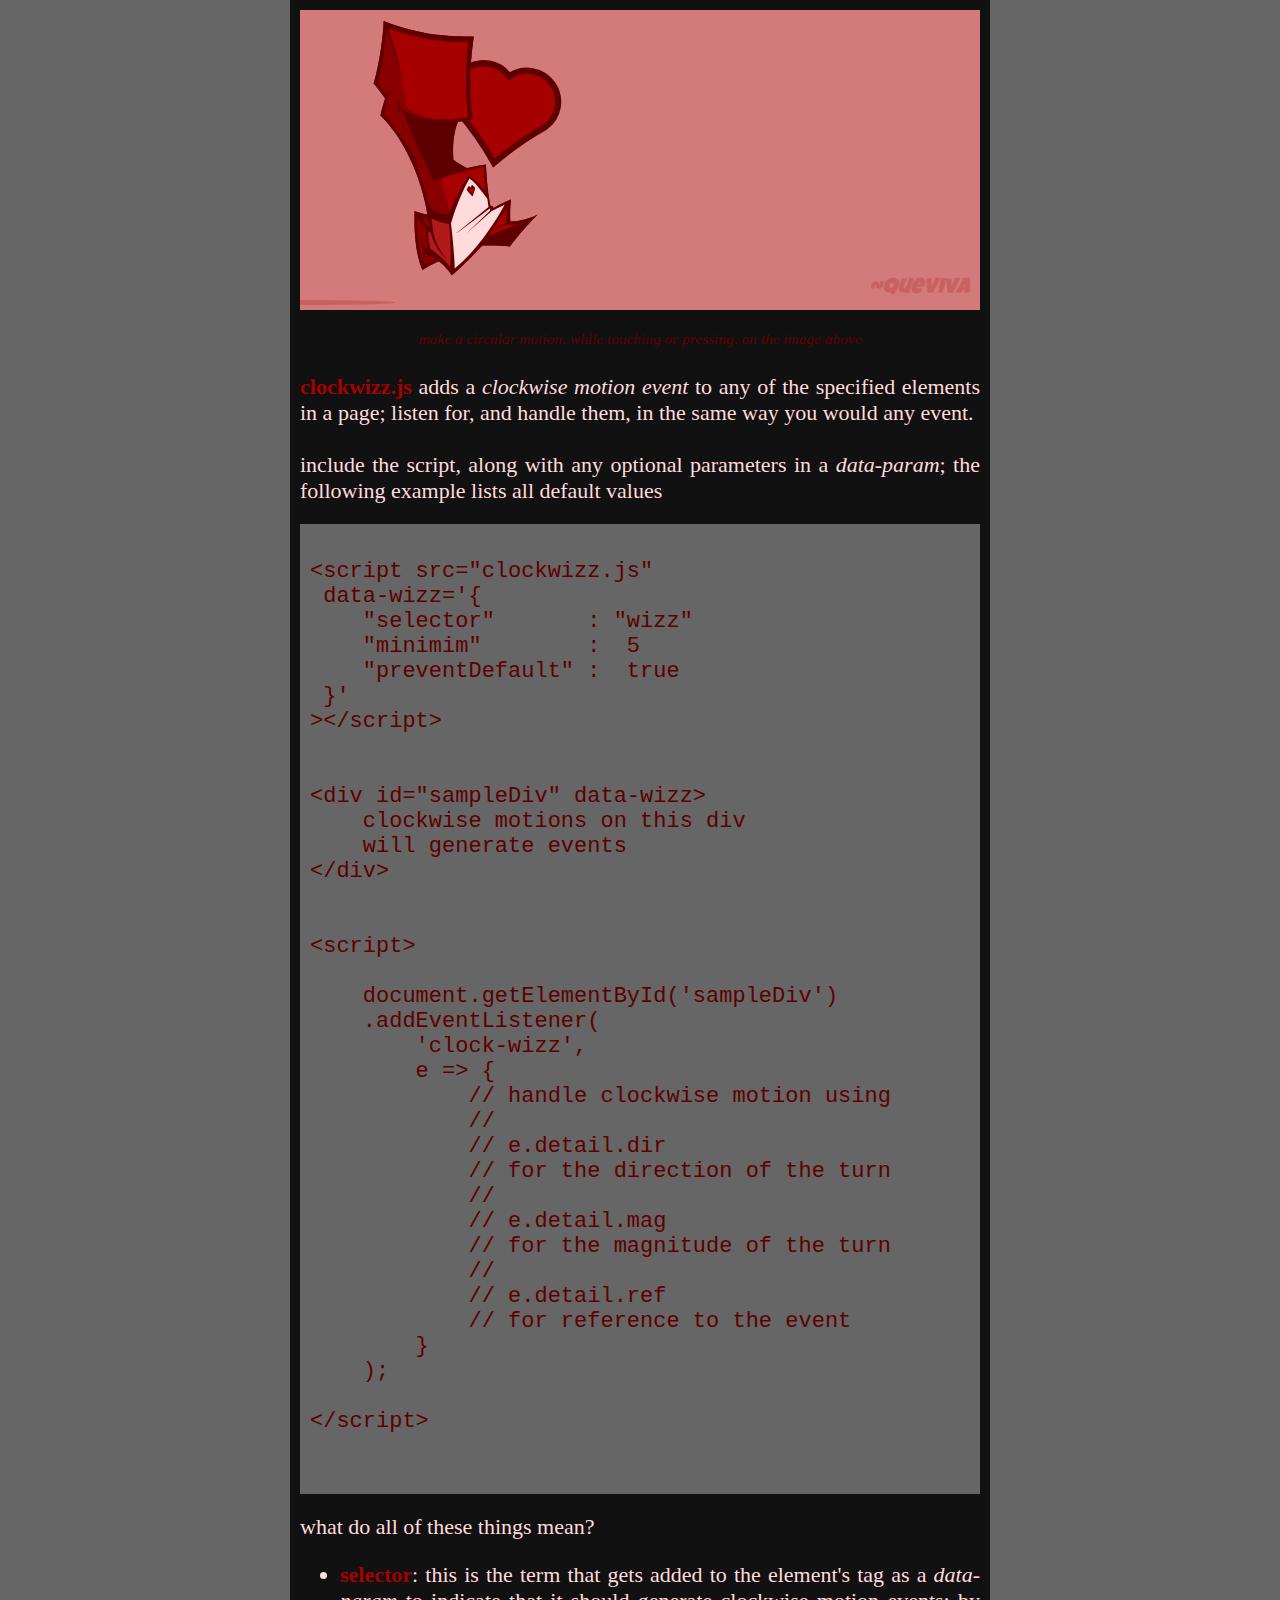
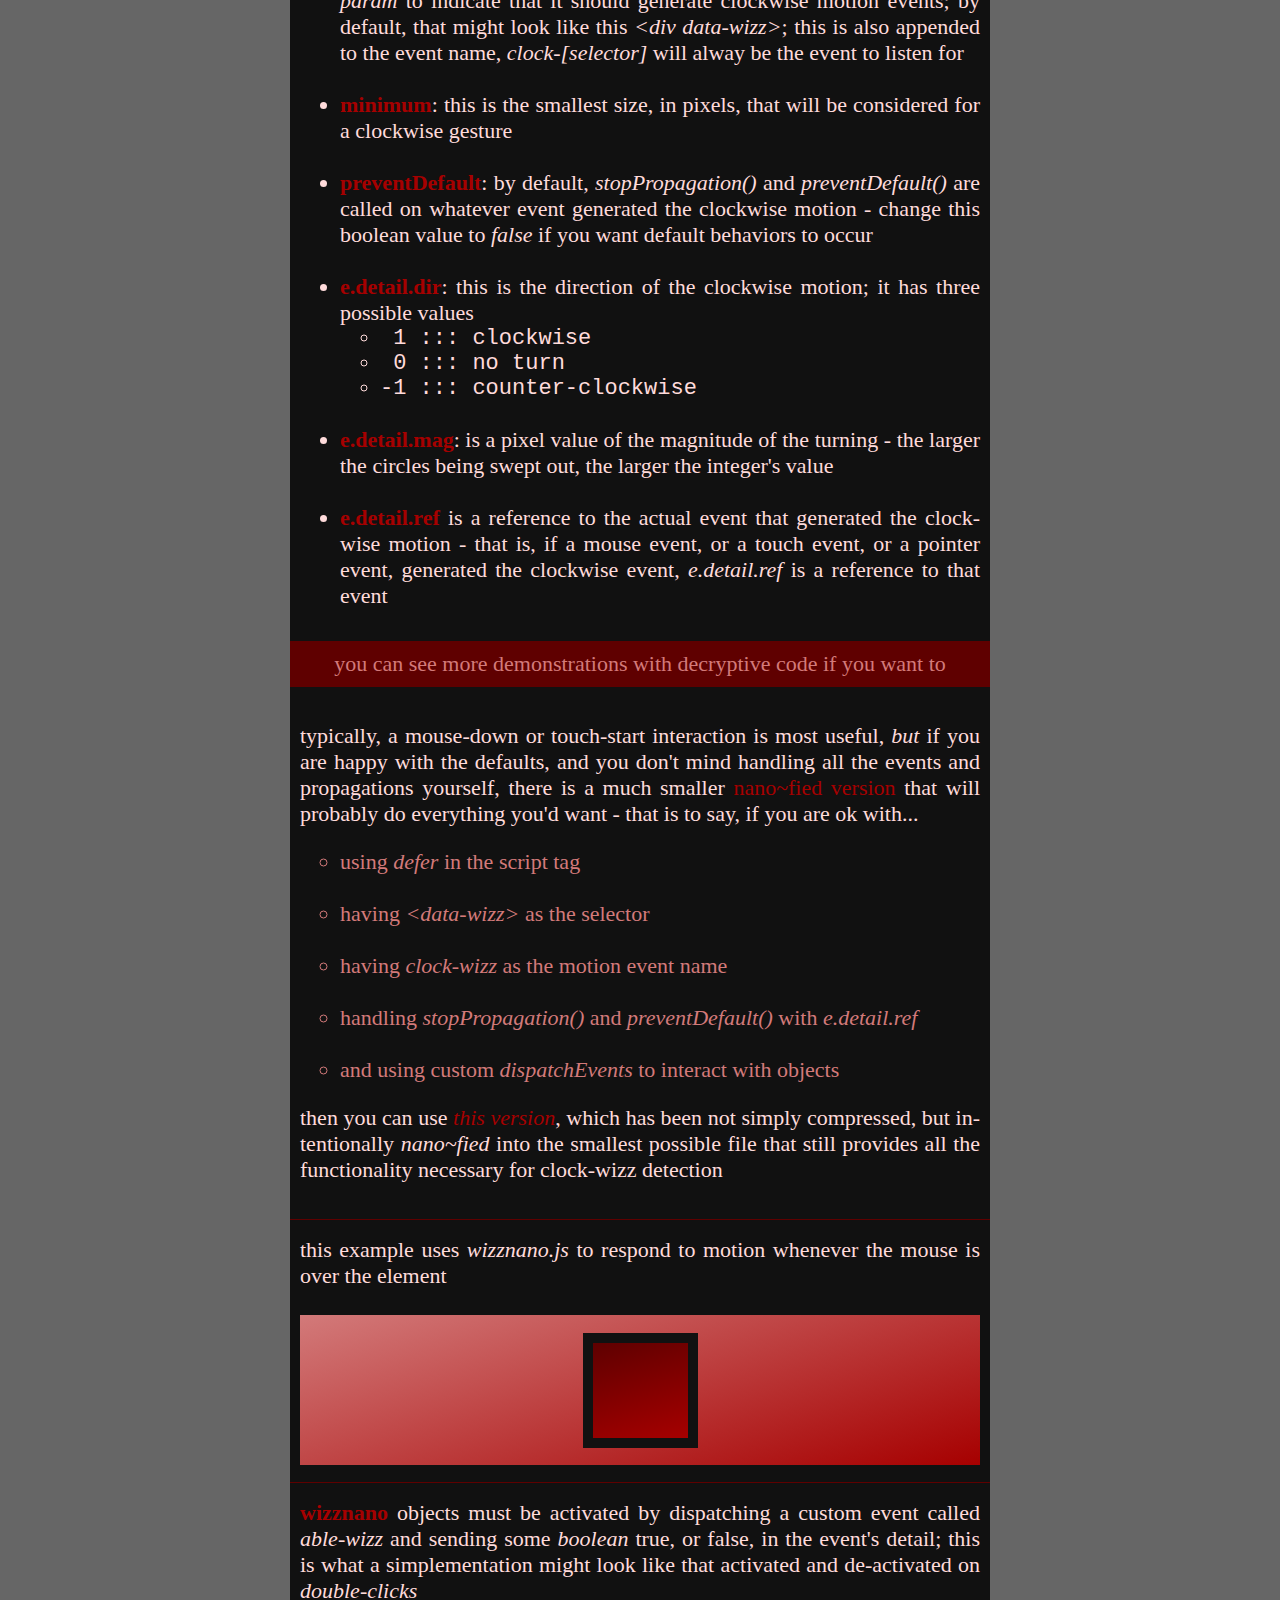
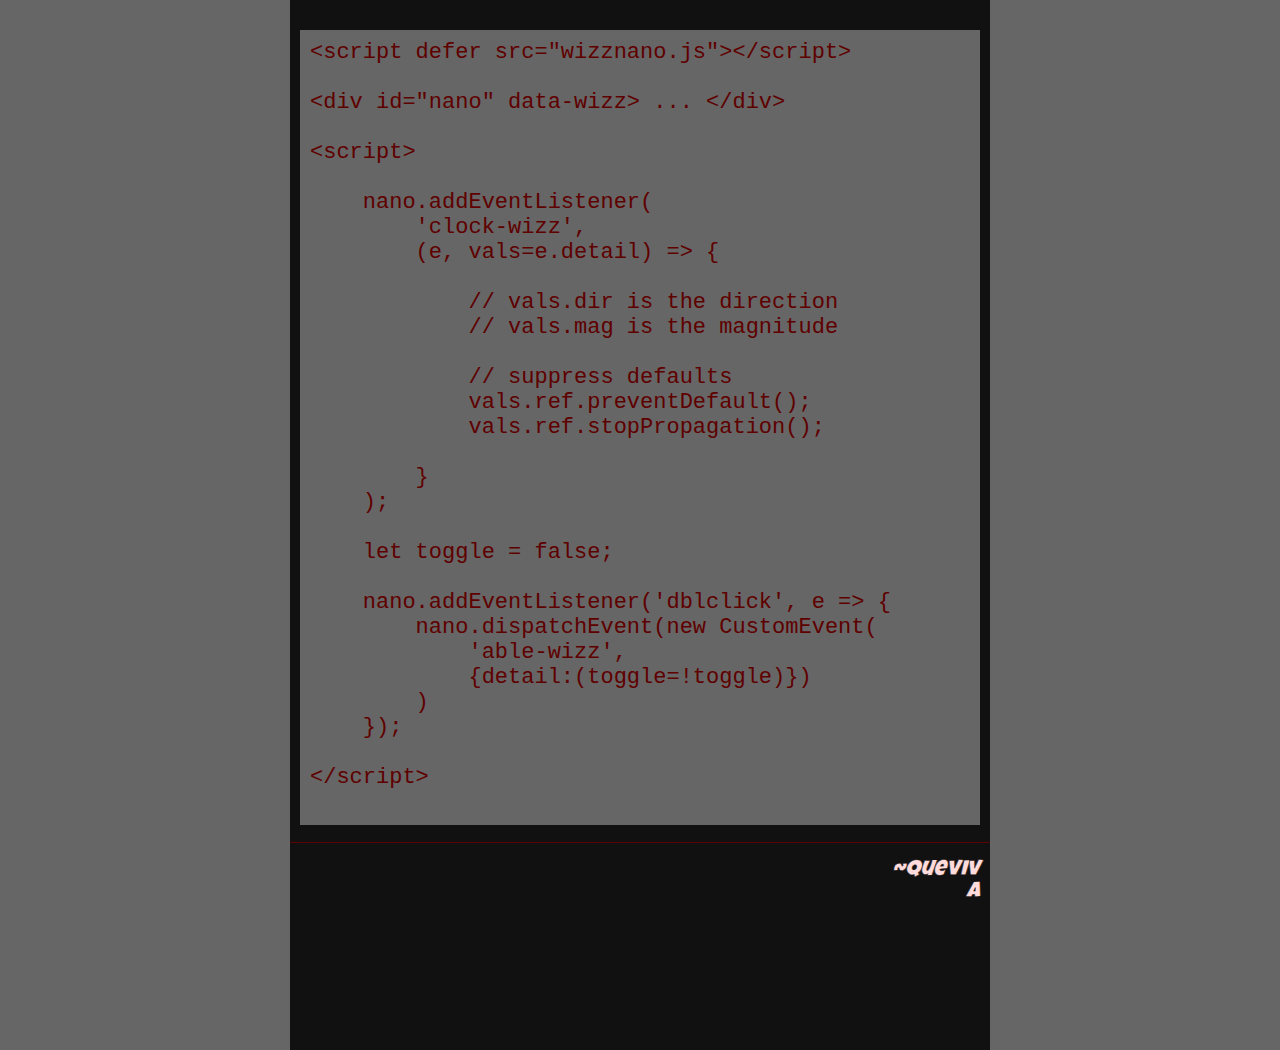
<file: index.html>
<!doctype html><html lang="en">
    
<head><title>clockwizz</title>
<meta name="viewport" content="width=device-width, initial-scale=1.0">
<link rel="icon" type="image/x-icon" href="favicon.ico">
<style id="demoStyles">

@font-face {
    font-family : luckiest;
    src : url(luckiest.ttf);
}

:root {
    
    --circ-h: 0;
    --circ-s: 100%;
    --circ-l: 93%;
    --circ-a: 1;
    
    --lightness: hsl(
        var(--circ-h),
        var(--circ-s),
        var(--circ-l)
    );
    
    --midness: hsl(
        var(--circ-h),
        calc(0.5 * var(--circ-s)),
        calc(0.7 * var(--circ-l))
    );
    
    --darkness: hsl(
        var(--circ-h),
        var(--circ-s),
        calc(0.35 * var(--circ-l))
    );
    
    --blackness: hsl(
        var(--circ-h),
        var(--circ-s),
        calc(0.20 * var(--circ-l))
    );
                
    --main-color: var(--lightness);
    --greyed-out: var(--darkness);
    --back-color: #666;
    --holder-back: #111;
    --faded-txt: hsla(
        var(--circ-h),
        var(--circ-s),
        var(--midness),
        0.5
    );
    
    --trans-speed: 0.3s;
    
}

* {
    box-sizing: border-box;
    word-wrap: break-word;
}

body {
    padding: 0;
    margin: 0;
    background-color: var(--back-color);
    font-size: 22px;
    text-align: justify;
    hyphens: auto;
}

.holder {
    
    --nose-hsla: hsla(39, 100%, 30%, 0);
    
    --key: hsla(
        var(--nose-h),
        var(--nose-s),
        var(--nose-l),
        var(--nose-l)
    );
    
    --fill: hsla(
        var(--nose-h),
        0%,
        0%,
        calc(var(--nose-l))
    );
    
    --back: hsla(
        calc(-60 + var(--nose-h)),
        50%,
        50%,
        var(--nose-l)
    );
    
    --shadow: hsla(
        0,0%,0%,var(--nose-l)
    )
    
    --shade: hsla(0, 0%, 0%, 0.35);
    /* !!!MUST have spaces between -'s !!!
    calc((var(--nose-l) - 30%)/(.8 - .3)) */
    --shade-op : calc((var(--nose-l) - 10%) * 2.5);
    
    --ground-color: #000;
    --floor-opacity: calc((var(--nose-l) - 30%) * 2);
    
	position: relative;
    color: var(--main-color);
    background-color: var(--holder-back);
    margin: auto;
    width: 100%;
    max-width: 700px;
    
}

a, a:hover, a:visited {
    text-decoration: none;
    color: var(--darkness);
}

.qa > div > a, .qa > div > a:hover, .qa > div > a:visited,
.qb > div > a, .qb > div > a:hover, .qb > div > a:visited
{
    color: var(--lightness);
}

pre {
    background-color: var(--back-color);
    margin: 0px;
    padding: 10px;
    color: var(--blackness);
    overflow: auto;
}

hr {
    border-top: 1px solid var(--blackness);
    border-bottom: none;
    border-left: none;
    border-right: none;
    margin: 7px 0px 7px 0px;
}

b {
    color: var(--darkness);
}

.qr {
    padding: 10px;
}

.qa, .qb {
    color: var(--midness);
}

.qa:after, .qb:after {
    content: "";
    display: table;
    clear: both;
}

.qa > div, .qb > div {
    float: left;
    padding: 10px;
    height: auto;
}

.qa > div:nth-child(1),
.qb > div:nth-child(2) {
  width: 65%;
}

.qa > div:nth-child(2),
.qb > div:nth-child(1) {
  width: 35%;
}

.qa > div > b,
.qb > div > b {
    color: var(--lightness);
}

.mobr {
    display: none;
}

.hobr {
    display: inline-block;
}

.abhr {
    display: none;
}

/*possibly a portrait mobi-fone*/
@media screen and (max-width:500px) {

	.qa > div:nth-child(1),
	.qa > div:nth-child(2),
	.qb > div:nth-child(1),
	.qb > div:nth-child(2)
	{
    	width: 100%;
    }
    
    .mobr {
        display: inline-block;
    }
    .hobr {
        display: none;
    }
    .abhr {
        display: block;
    }
    ul {
        text-align: left;
    }

}

/*possibly a mobile landscraper*/
@media screen and (orientation: landscape) and (max-width: 760px) {
    
}

.signature {
    text-align: right;
    font-family: 'luckiest';
    font-style: italic;
    height: 200px;
    user-select:none;
}

</style>
<style id="sceneStyles">

#sceneDiv {
    position: relative;
    background-color: var(--midness);
    width: 100%;
    height: 300px;
    overflow: hidden;
    padding: 0;
}

#hackbox {
     position: absolute;
     left: 40px;
     top: 0px;
     height: 300px;
}

#heartDiv {
    position:absolute;
    top: 0px;
    left:110px;
    height: 100px;
}

#shadow {
    position: absolute;
    left: 40px;
    bottom: 5px;
    height: 5px;
    width: 400px;
    background-color: var(--darkness);
    opacity: 0.2;
    border-radius: 50%;
}

#queviva {
    font-family: 'luckiest';
    text-align: right;
    bottom: 0px;
    padding:10px;
    position: absolute;
    width: 100%;
    user-select: none;
    color: var(--darkness);
    opacity: 0.2;
}

/*possibly a mobile landscaper*/
@media screen and (orientation: landscape) and (max-width: 760px) {
    
    #sceneDiv {
        height: 100px;
    }
    #hackbox {
        height: 100px;
    }
    #heartDiv {
        top: -30px;
        left: 20px;
        transform: scale(0.4);
    }
    #shadow {
        transform: scale(0.5, 0.5);
    }
}

</style>
<script src="clockwizz.js"
    data-opts='{"selector":"wizzer"}'
></script>
</head>

<body>
<div class="holder">
    
    <div demo class="qr">
      <div id="sceneDiv" class="qr" data-wizzer>
        <div id="heartDiv">
            <svg id="heartSVG" transform="scale(0)" style="right:50px;bottom:20px;" height="200px" width="200px" xmlns="http://www.w3.org/2000/svg">
                <path fill="var(--darkness)" stroke="var(--blackness)" stroke-width="10" style="transform-origin:50% 50%" transform="rotate(-35 0 0) translate(30 5)" d="M 0 150 A 500 500 0 0 0 0 50 A 30 30 0 0 1 100 50 A 30 30 0 0 1 100 150 A 500 500 0 0 0 0 150 Z"/>
            </svg>
        </div>

        <svg id="hackbox" viewbox="0 0 150 200">
            <use xlink:href="hackBox0.svg#ikon"/>
        </svg>
        
        <div id="shadow"></div>
        
        <div id="queviva" class="qr"><i>~queviva</i></div>
      </div>
    </div>
    
    <div intro class="qr">
        <center style="
            font-size:0.7em;
            font-style: italic;
            color: var(--blackness);
        ">
        make a circular motion, while touching or pressing,
        on the image above
        </center>
        <br>
    
        <a href="clockwizz.js"><b>clockwizz.js</b></a>
        adds a <i>clockwise motion event</i>
        to any of the specified elements in a page;
        listen for, and handle them, in the same way
        you would any event.
        
        <br><br>
        
        include the script, along with any optional
        parameters in a <i>data-param</i>;
        the following example lists all default values
        
    </div>

    <div prescript class="qr">
        <pre>
            
&lt;script src="clockwizz.js"
 data-wizz='{
    "selector"       : "wizz"
    "minimim"        :  5
    "preventDefault" :  true
 }'
&gt;&lt;/script&gt;


&lt;div id="sampleDiv" data-wizz&gt;
    clockwise motions on this div
    will generate events
&lt;/div&gt;


&lt;script&gt;

    document.getElementById('sampleDiv')
    .addEventListener(
        'clock-wizz',
        e => {
            // handle clockwise motion using
            //
            // e.detail.dir
            // for the direction of the turn
            //
            // e.detail.mag
            // for the magnitude of the turn
            //
            // e.detail.ref
            // for reference to the event
        }
    );
        
&lt;/script&gt;

        </pre>
    </div>
    
    <div defaults class="qr">
        
        what do all of these things mean?
        <br>
        <ul>
            <li><b>selector</b>: this is the term
            that gets added to the element's tag as a
            <i>data-param</i> to indicate that it
            should generate clockwise motion events;
            by default, that might look like this
            <i>&lt;div data-wizz&gt;</i>; this is also
            appended to the event name,
            <i>clock-[selector]</i> will alway be the
            event to listen for
            </li><br>
            
            <li><b>minimum</b>: this is the smallest
            size, in pixels, that will be considered
            for a clockwise gesture
            </li><br>
            
            <li><b>preventDefault</b>: by default,
            <i>stopPropagation()</i> and
            <i>preventDefault()</i>
            are called on whatever event generated the
            clockwise motion - change this boolean value to
            <i>false</i> if you want default behaviors to
            occur
            </li><br>
        
            <li><b>e.detail.dir</b>: this is the
            direction of the clockwise motion; it has
            three possible values
            <ul style="font-family:cousine;">
                <li>&nbsp;1 ::: clockwise</li>
                <li>&nbsp;0 ::: no turn</li>
                <li>-1 ::: counter-clockwise</li>
            </ul>
            </li><br>
            
            <li><b>e.detail.mag</b>: is a pixel value
            of the magnitude of the turning - the
            larger the circles being swept out, the
            larger the integer's value
            </li><br>
    
            <li><b>e.detail.ref</b> is a reference to
            the actual event
            that generated the clockwise motion -
            that is, if a mouse event, or a touch event,
            or a pointer event, generated the clockwise
            event, <i>e.detail.ref</i> is a reference
            to that event
            </li>
        </ul>
    </div>
    
    <div demolink class="qr" style="
        background-color:var(--blackness);
        text-align:center;
    ">
        <a href="demo.html" style="color:var(--midness);">
        you can see more demonstrations
        with decryptive code if you want to
        </a>
    </div>
    
    <br>
    <div nanintro style="padding:0;margin:10px;">
        
        typically, a mouse-down or touch-start
        interaction is most useful, <i>but</i>
        if you are happy with the defaults, and
        you don't mind handling all the events
        and propagations yourself, there is a much
        smaller
        <a href="wizznano.js">nano~fied version</a>
        that will probably do everything you'd want
        
        - that is to say, if you are ok with...
        
        <ul style="
            list-style:circle;
            text-align:left;
            color:var(--midness);
        ">
            
            <li>using <i>defer</i> in the script
            tag</li><br>
            
            <li>having <i>&lt;data-wizz&gt;</i> as the
            selector</li><br>
            
            <li>having <i>clock-wizz</i> as the
            motion event name</li><br>
            
            <li>handling <i>stopPropagation()</i>
            and <i>preventDefault()</i>
            with <i>e.detail.ref</i></li><br>
            
            <li>and using custom <i>dispatchEvents</i>
            to interact with objects
            </li>
        
        </ul>
        
        then you can use
        <i><a href="wizznano.js">this version</a></i>, which
        has been not simply compressed, but
        intentionally <i>nano~fied</i> into the
        smallest possible file that still provides
        all the functionality necessary for clock-wizz
        detection
        <br><br>
        
    </div>
    
    <hr>
    <div nandemo class="qr">
        
        this example uses <i>wizznano.js</i>
        to respond to motion whenever the
        mouse is over the element
        <br><br>
    
        <script defer src="wizznano.js"></script>
        
        <div id="mic" data-wizz
          style="
            position:relative;
            --deg: 163deg;
            background-image: linear-gradient(
                var(--deg),
                var(--midness),
                var(--darkness)
            );
            height:150px;
            text-align:center;
          ">
            <div id="rrr" style="
                --wide: 115px;
                background-image: linear-gradient(
                    var(--deg),
                    var(--blackness),
                    var(--darkness)
                );
                position: absolute;
                top: calc(50% - var(--wide)/2);
                left: calc(50% - var(--wide)/2);
                height: var(--wide);
                width: var(--wide);
                border: 10px solid var(--holder-back);
            "></div>
        </div>
        
        <script>
        
        const mic = document.getElementById('mic');
        const rrr = document.getElementById('rrr');
        
        function D (j,e,v) {
            j.dispatchEvent(new CustomEvent(e,{detail:v}));
        }
        
        let sine = 0;
        let deg = 120;
        
        mic.addEventListener('clock-wizz', e => {
            rrr.style.setProperty(
                '--wide',
                ~~(115+Math.sin((sine+=0.06*e.detail.dir)
                )*90)+'px'
            );
            /*
            mic.style.setProperty(
                '--deg',
                ~~(deg = deg - 3*e.detail.dir) +'deg'
            );
            */
            e.detail.ref.stopPropagation();
            e.detail.ref.preventDefault();
        });
        
        for (let [e,b] of Object.entries({
            mouseenter: true,
            mouseleave: false,
            touchstart: true,
            touchend  : false
        })){
         mic.addEventListener(e,()=>D(mic,'able-wizz',b))
        }
        
        </script>
    
    </div>
    
    <hr>
    <div nanscripto class="qr">
        <b>wizznano</b> objects
        must be activated by dispatching
        a custom event called <i>able-wizz</i>
        and sending some <i>boolean</i> true, or
        false, in the event's detail; this is
        what a simplementation might look like
        that activated and de-activated
        on <i>double-clicks</i>
        <br><br>
        <pre>
&lt;script defer src="wizznano.js"&gt;&lt;/script&gt;

&lt;div id="nano" data-wizz&gt; ... &lt;/div&gt;

&lt;script&gt;

    nano.addEventListener(
        'clock-wizz',
        (e, vals=e.detail) => {
        
            // vals.dir is the direction
            // vals.mag is the magnitude
            
            // suppress defaults
            vals.ref.preventDefault();
            vals.ref.stopPropagation();
            
        }
    );
    
    let toggle = false;
    
    nano.addEventListener('dblclick', e => {
        nano.dispatchEvent(new CustomEvent(
            'able-wizz',
            {detail:(toggle=!toggle)})
        )
    });
    
&lt;/script&gt;
        </pre>
    </div>
    
    <hr>
    <div id="sig" class="qr signature" data-wizzer='
    {"selector":"rot"}
    '
     style="height: 200px;"
    >
        
        <div id="sigRot" style="
            position: relative;
            float: right;
            width:100px;
            height: 8px;
            --rot: 0deg;
            transform: rotate(var(--rot));
            font-family: luckiest;
            -webkit-text-stroke: 0.4px var(--holder-back);
        "><i>~queviva</i></div>
        
        <script>
            let rotation = 0;
            
            const rot = document.getElementById('sigRot');
            document.getElementById('sig')
            .addEventListener('clock-rot',
            (e, val=e.detail) => {
                rot.style.setProperty(
                    '--rot',
                    (rotation -= val.dir * .2* val.mag)
                    + 'deg'
                );
                //val.ref.stopPropagation();
                //val.ref.preventDefault();
            },{passive:false});
        </script>
    </div>

</div>
</body>

<script id="demoScript">

window.addEventListener('load', e => {
    
    const
    HB = document.getElementById('hackbox'),
    hold = document.getElementById('sceneDiv'),
    hrt = document.getElementById('heartSVG'),
    shad = document.getElementById('shadow');
    
    let
    HBcs = window.getComputedStyle(HB),
    HBw = parseInt(HBcs.width, 10),
    holdWidth = parseInt(
        window.getComputedStyle(hold).width, 10
    ),
    WW = holdWidth + HBw,
    left = HBw + parseInt(HBcs.left, 10),
    pulse = 1,
    xL = WW - 120, yL = -100,
    xB = left, yB = 200,
    xS = 0, yS = 280;
        
    const woggle = e => {
        
        left = (((left+((e.detail.mag/5)*e.detail.dir*2))%WW)+WW)%WW;
        HB.style.left = -HBw + left +'px';
        xB = -HBw + left + 60;
        hrt.setAttributeNS(null,'transform', 'scale('+
            (0.0 + (3 * ((Math.abs(((left * pulse) % WW) - (WW/2)))/WW)))
        +')');
        
        // calculate the shadow x position
        let theta1 = -Math.atan2(
            yB - yL,
            xB - xL
        );
        let mag1 = 80 / Math.sin(theta1);
        xS = mag1 * Math.cos(theta1);
        shad.style.left = xB - xS + 'px';
        
        // calculate the shadow width
        let theta2 = -Math.atan2(
            yB - yL,
            (xB + 140) - xL
        );
        let mag2 = 80 / Math.sin(theta2);
        let xSS = mag2 * Math.cos(theta2);
        shad.style.width = 140 - xSS + xS +'px';
        
    };
    
    hold.addEventListener('clock-wizzer', woggle, { passive: false });
    
    woggle({detail:{dir:0, mag:0, event:{preventDefault:()=>{}}}});
    
    window.addEventListener('resize', e => {
        HBcs = window.getComputedStyle(HB);
        HBw = parseInt(HBcs.width, 10);
        WW = parseInt(window.getComputedStyle(hold).width, 10) + HBw;
        left = HBw + parseInt(HBcs.left, 10);
        woggle({detail:{dir:0, mag:0, event:{preventDefault:()=>{}}}});
    });

});

</script>

</html>
</file>
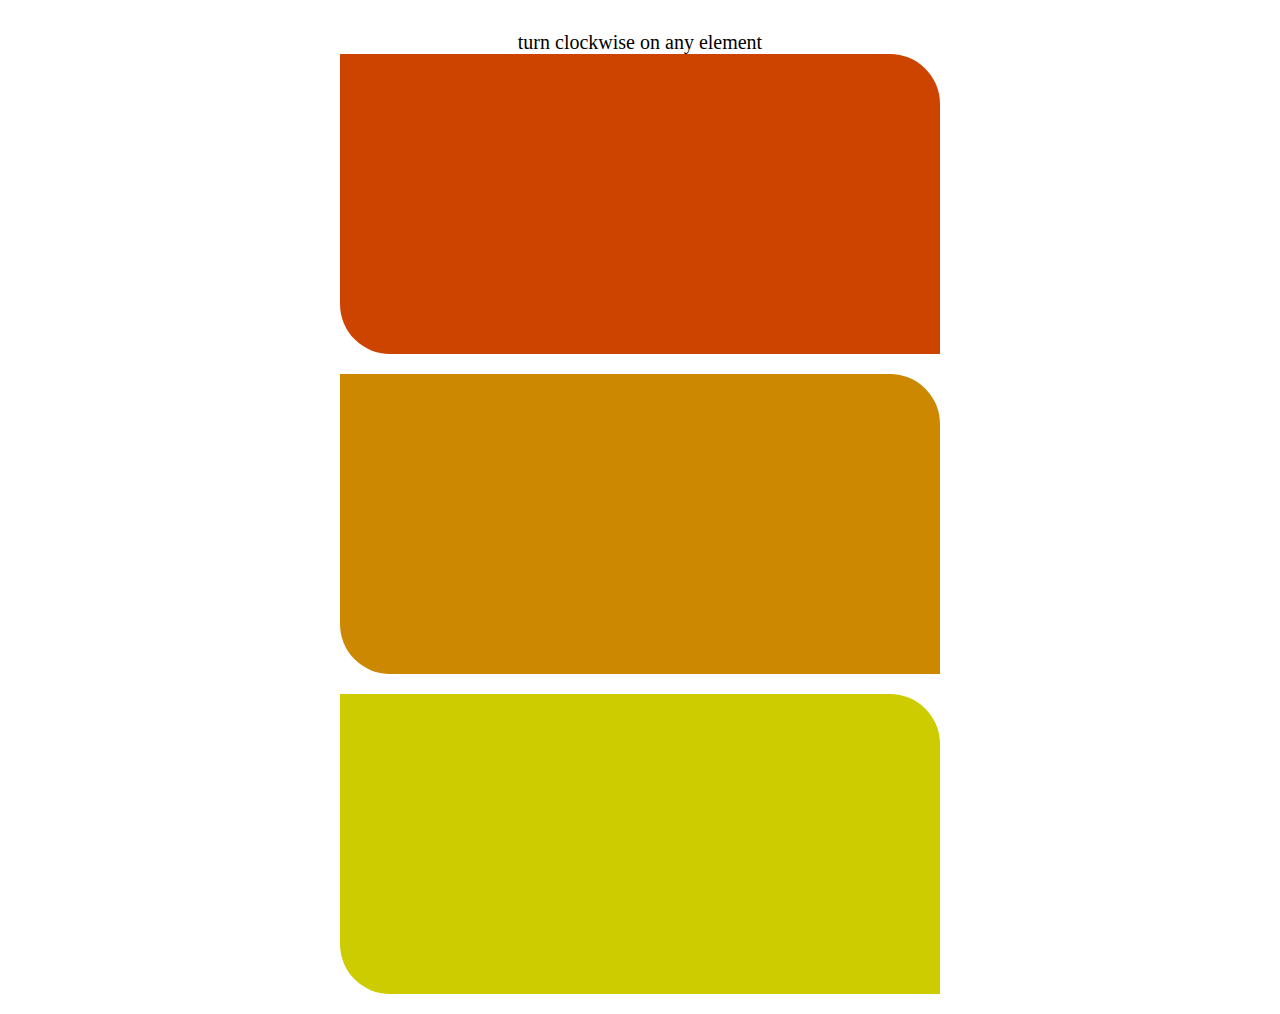
<file: demo.html>
<!doctype html><html>
    
<head><title>wizz</title>
<link rel="icon" type="image/x-icon" href="favicon.ico">

<!--script tag with customized event name -->
<script src="clockwizz.js"></script>

<style>
[data-wizz] {
    height: 300px;
    width: 600px;
    font-size: 90px;
    margin-bottom: 20px;
    user-select: none;
    color: #fff;
    border-radius: 0px 50px 0px 50px;
}
.qa {
    font-size : 20px;
}
</style>
</head>

<body>
<center>
    
<div class="qa"><br>turn clockwise on any element</div>

<div id="samp0" data-wizz></div>

<div id="samp1"
 data-comment="this instance is customized"
 data-wizz='{
  "selector" : "rat",
  "preventDefault" : false
 }'
></div>

<div id="samp2" data-wizz></div>

</center>
</body>

<script id="demoScript">

window.addEventListener('load', e => {

    // handler to change the object color and display it
    function sampHandler(e, obj) {
        
        obj.hue = ((((obj.hue + (3 * e.detail.dir)) % 360) + 360) % 360);
        obj.innerHTML = obj.hue;
        obj.style.backgroundColor = 'hsla(' + obj.hue + ',100%,40%,1.0)';
        
    }
    
    // loop through all clockwizzers to set the colors and listeners
    document.querySelectorAll('[data-wizz]').forEach((samp, i) => {
        
        // set the color
        samp.hue = 20 * (i + 1);
        samp.style.backgroundColor = 'hsla(' + samp.hue + ',100%,40%,1.0)';

        // add handler for the customized event name
        samp.addEventListener('clock-wizz', e => sampHandler(e, samp),{passive:false});
    
    });
    
    // demonstration of handling an individually customized wizzer
    // {
    //
    // listen for event name customized to just this element
    samp1.addEventListener('clock-rat', e => {
        
        // pass it to the same handler just for example
        sampHandler(e, samp1);
        
        // this object had its preventDefault set to false
        // incase the default behavior is desired
        // ...
        // it can be handled, or ignored, using the
        // event details _event_ reference
        // or whatever custome name was provided
        e.detail.ref.preventDefault();
        e.detail.ref.stopPropagation();
        
        // tell the browser that this method isn't playing fair
    }, { passive: false });
    //}
    
});

</script>
</html>
</file>
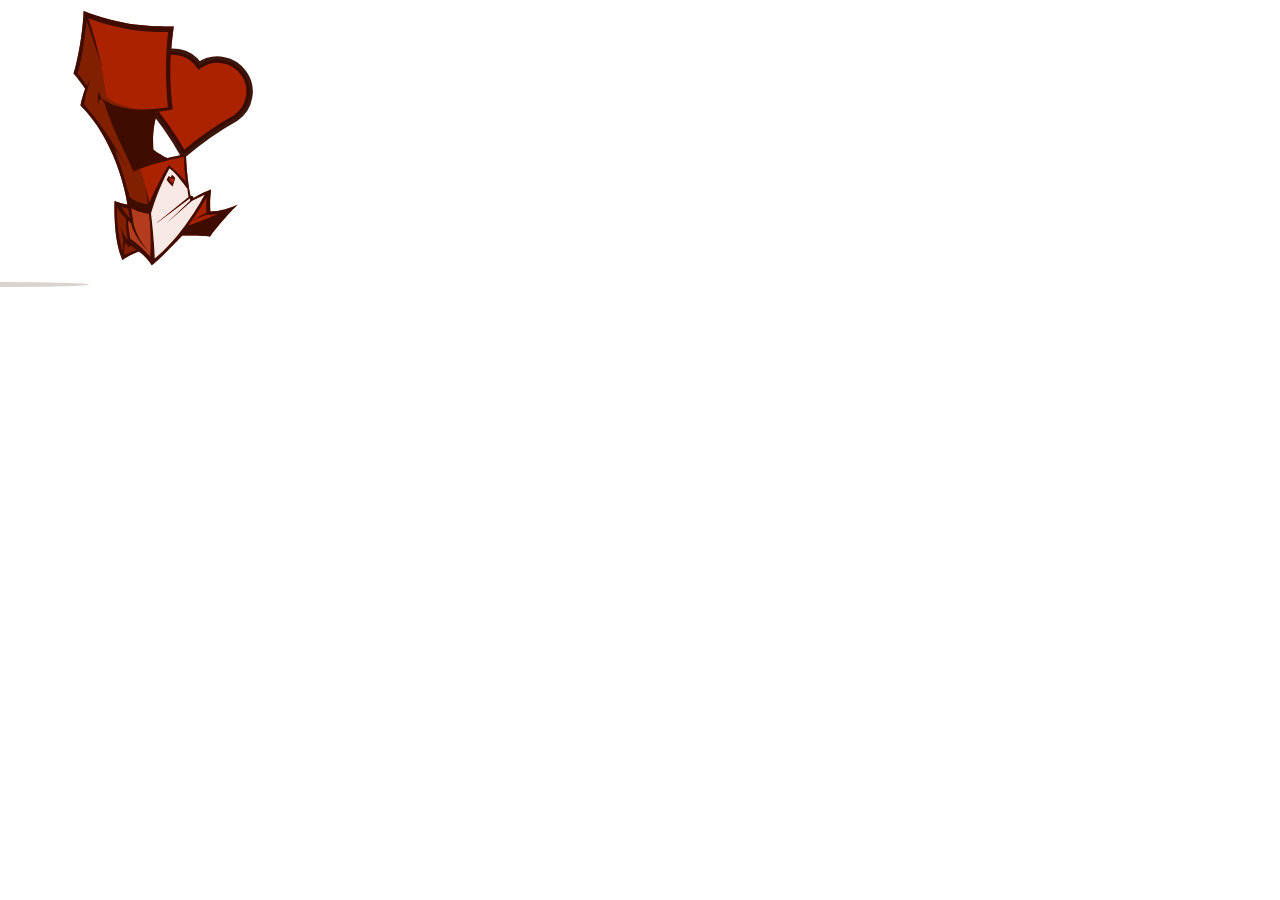
<file: demoPage.html>
<!doctype html>
<html>
<head>
    <title>clockwizz</title>
    <meta name="viewport" content="width=device-width, initial-scale=1.0">
    <link id="luckiestFont" href="https://fonts.googleapis.com/css?family=Luckiest+Guy" rel="stylesheet">
    <link id="demoStyles" rel="stylesheet" type="text/css" href="demoStyles.css">
    <script id="wizzScript" src="clockwizz.js"></script>
</head>
<body>

    <div
     id="holder"
     class="clockwizz"
     data-wizzthreshold="5"
     data-wizzbuffer="5"
     data-wizz='{
         "threshold" : 5,
         "buffer" : 5,
         "eventName" : "wizzer"
     }'
    >
        <div id="heartDiv">
            <svg id="heartSVG" transform="scale(0)" style="right:50px;bottom:20px;border:0px solid #fff;" height="200px" width="200px" xmlns="http://www.w3.org/2000/svg">
                <path class="Xpath" fill="#a20" stroke="rgba(50, 10, 0, 0.95)" stroke-width="10" style="transform-origin:50% 50%" transform="rotate(-35 0 0) translate(30 5)" d="
M 0 150
A 500 500 0 0 0 0 50
A 30 30 0 0 1 100 50
A 30 30 0 0 1 100 150
A 500 500 0 0 0 0 150
Z
                "/>
            </svg>
        </div>


        <img id="hackbox" src="hackBox0.svg">
        
        <div id="shadow" style="
            position: absolute;
            left: 40px;
            top: 282px;
            height: 5px;
            width: 100px;
            background-color: rgba(70, 30, 0, 0.2);
            border-radius: 50%;
        "></div>
        <div id="queviva"
         class="qr"
         style="
            font-family:'luckiest guy';
            text-align:right;
            bottom:0px;
            position: absolute;
            width: 100%;
            user-select: none;
            color: rgba(56, 11, 0, 1);
        ">
            <i>~queviva</i>
        </div>

    </div>
</body>
<script id="demoScript">
/*global CustomEvent*/

window.addEventListener('load', e => {
    
    const HB = document.getElementById('hackbox');
    const hold = document.getElementById('holder');
    const hrt = document.getElementById('heartSVG');
    const shad = document.getElementById('shadow');
    const que = document.getElementById('queviva');
    
    let 
        HBcs = window.getComputedStyle(HB),
        HBw = parseInt(HBcs.width, 10),
        holdWidth = parseInt(window.getComputedStyle(hold).width, 10),
        WW = holdWidth + HBw,
        left = HBw + parseInt(HBcs.left, 10),
        pulse = 1,
        xL = WW - 120, yL = -100,
        xB = left, yB = 200,
        xS = 0, yS = 280;
        
    const woggle = e => {
        left = (((left + ((e.detail.mag/5) * e.detail.direction * 2)) % WW) + WW) %WW;
        HB.style.left = -HBw + left +'px';
        xB = -HBw + left + 60;
        hrt.setAttributeNS(null,'transform', 'scale('+
            (0.0 + (3 * ((Math.abs(((left * pulse) % WW) - (WW/2)))/WW)))
        +')');
        
        // calculate the shadow x position
        let theta1 = -Math.atan2(
            yB - yL,
            xB - xL
        );
        let mag1 = 80 / Math.sin(theta1);
        xS = mag1 * Math.cos(theta1);
        shad.style.left = xB - xS + 'px';
        
        // calculate the shadow width
        let theta2 = -Math.atan2(
            yB - yL,
            (xB + 140) - xL
        );
        let mag2 = 80 / Math.sin(theta2);
        let xSS = mag2 * Math.cos(theta2);
        shad.style.width = 140 - xSS + xS +'px';
        
        e.preventDefault();
    }; 
    
    hold.addEventListener('mousewizz', woggle);
    hold.addEventListener('touchwizz', woggle);
    
    woggle(new CustomEvent('mousewizz', {detail:{direction:0, mag:0}}));
    
    window.addEventListener('resize', e => {
        HBcs = window.getComputedStyle(HB);
        HBw = parseInt(HBcs.width, 10);
        WW = parseInt(window.getComputedStyle(hold).width, 10) + HBw;
        left = HBw + parseInt(HBcs.left, 10);
        woggle(new CustomEvent('wizz', {detail:{direction:0, mag: 0}}));
    });
    
    let toggleListener = 0;
    que.addEventListener('dblclick', e => {
        hold[++toggleListener % 2 === 1 ? 'removeEventListener' : 'addEventListener']('mousewizz', woggle);
        hold[toggleListener % 2 === 1 ? 'removeEventListener' : 'addEventListener']('touchwizz', woggle);
    });

});




</script>
</html>
</file>
<file: demoStyles.css>
:root {
    --main-color: #666;
    --greyed-out: #888;
    --back-color: #fff;
    --holder-back: #eee;
    --faded-txt: rgba(255, 255, 255, 0.5);
    --trans-speed: 0.3s;
    --samp-var: #c30;
}

* {
    box-sizing: border-box;
    user-select: none;
}

body {
    padding: 0;
    margin: 0;
    color: var(--main-color);
    background-color: var(--back-color);
    font-size: 22px;
    text-align: justify;
    -webkit-hyphens: auto;
    -moz-hyphens: auto;
    -epub-hyphens: auto;
    hyphens: auto;
}

#holder {
    margin: auto;
    width: 100%;
    overflow: hidden;
    max-width: 700px;
}

#sceneDiv {
    position: relative;
    background-color: var(--holder-back);
    margin: auto;
    width: 100%;
    height: 300px;
}

#hackbox {
     position: absolute;
     left: 40px;
     top: 0px;
     height: 300px;
}

#heartDiv {
    position:absolute;
    top: 0px;
    left:100px;
    height: 100px;
}

#shadow {
    position: absolute;
    left: 40px;
    bottom: 5px;
    height: 5px;
    width: 400px;
    background-color: rgba(70, 30, 0, 0.2);
    border-radius: 50%;
}

#queviva {
    font-family: 'luckiest guy';
    text-align: right;
    bottom: 0px;
    position: absolute;
    width: 100%;
    user-select: none;
    color: rgba(56, 11, 0, 1);
}

.qr {
    padding: 10px;
    color: rgba(50, 10, 0, 0.95);
}

.qa:after {
    content: "";
    display: table;
    clear: both;
}

.qa > div {
    float: left;
    padding: 10px;
    height: auto;
}

.qa > div:nth-child(1) {
  width: 60%;
}

.qa > div:nth-child(2) {
  width: 30%;
  text-align: center;
}

a, a:visited {
    color: #fff;
    text-decoration: none;
}

a:hover {
    color: #fff;
}

/*possibly a portrait mobi-fone*/
@media screen and (max-width:500px) {
	.qa > div:nth-child(1),
	.qa > div:nth-child(2)
	{
    	width: 90%;
    }
    
}

/*possibly a mobile landscaper*/
@media screen and (orientation: landscape) and (max-width: 760px) {
    
    #sceneDiv {
        height: 100px;
    }
    #hackbox {
        height: 100px;
    }
    #heartDiv {
        top: -30px;
        left: 20px;
        transform: scale(0.4);
    }
    #shadow {
        transform: scale(0.5, 0.5);
    }
}

pre {
    background-color: var(--greyed-out);
    margin: 0px;
    padding: 0px;
    color: #fff;
    overflow: auto;
}
</file>
